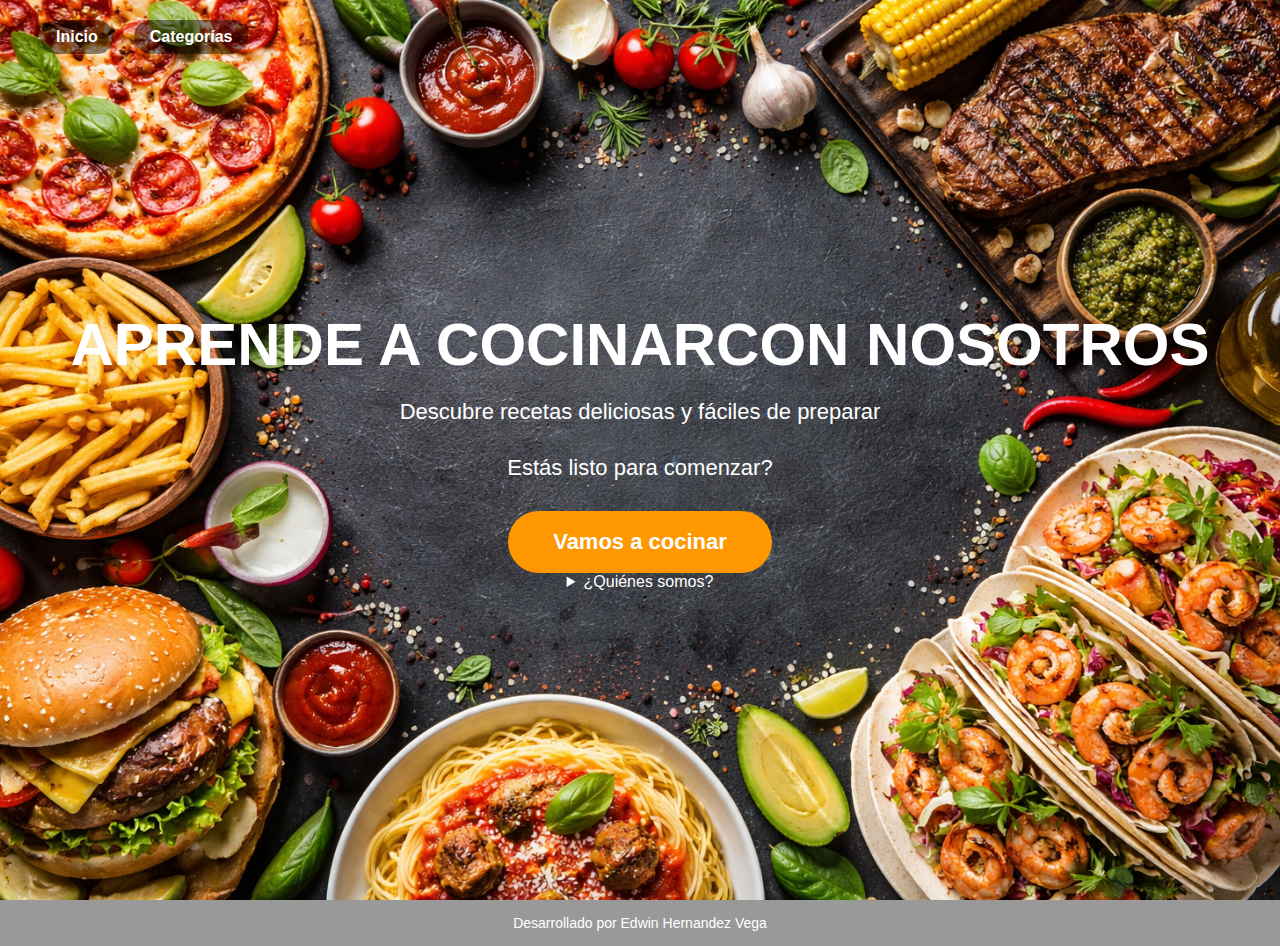
<file: index.html>
<!DOCTYPE html>
<html lang="es">
<head>
    <meta charset="UTF-8">
    <meta name="viewport" content="width=device-width, initial-scale=1.0">
    <title>Recetas</title>
    <link rel="stylesheet" href="styles.css">
</head>
<body>

<a href="#principal" class="skip-link">Saltar al contenido principal</a>

<nav class="nav-principal">
    <a href="index.html">Inicio</a>
    <a href="categorias.html">Categorías</a>
</nav>

<!-- SECCIÓN PRINCIPAL (PORTADA) -->
<div class="hero" id="principal">

    <h1>APRENDE A COCINARCON NOSOTROS</h1>

    <p>Descubre recetas deliciosas y fáciles de preparar</p>
    <p>Estás listo para comenzar?</p>

    <a href="categorias.html" class="btn">Vamos a cocinar</a>

    <!-- QUIÉNES SOMOS DENTRO DEL HERO -->
    <section class="quienes-somos">
        <details>
            <summary>¿Quiénes somos?</summary>

            <p>
                Somos una comunidad apasionada por la cocina, dedicada a compartir
                recetas fáciles, deliciosas y al alcance de todos.
            </p>

            <p>
                Nuestro objetivo es inspirarte a cocinar en casa y disfrutar
                cada preparación.
            </p>
        </details>
    </section>

</div>

<!-- FOOTER -->
<footer class="autor">
    <p>Desarrollado por Edwin Hernandez Vega</p>
</footer>

</body>
</html>
</file>
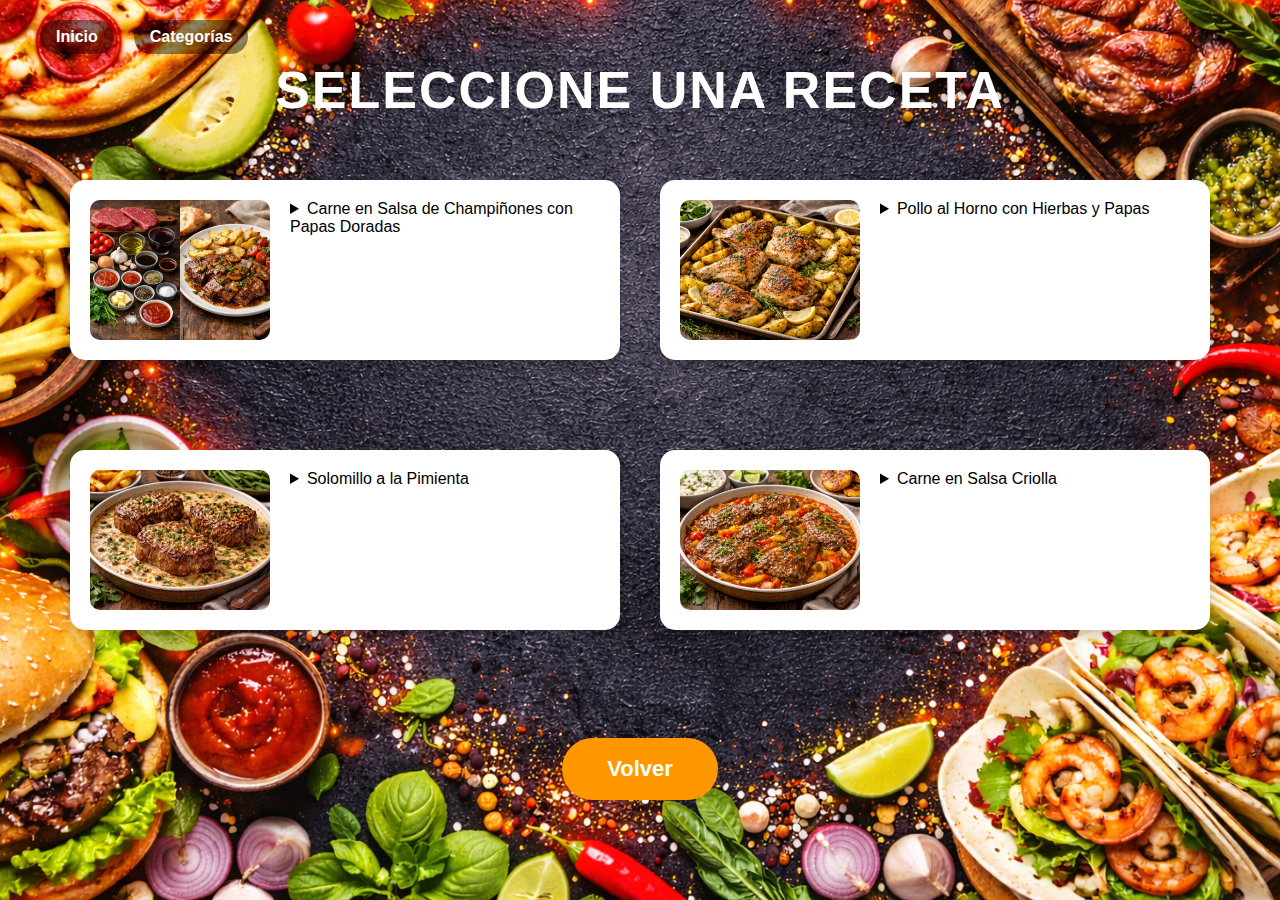
<file: CARNES.html>
<!DOCTYPE html>
<html lang="es">
<head>
    <meta charset="UTF-8">
    <meta name="viewport" content="width=device-width, initial-scale=1.0">
    <title>Recetas de Cocina</title>
    <link rel="stylesheet" href="styles.css">
</head>

<body>

<a href="#principal" class="skip-link">Saltar al contenido principal</a>

<nav class="nav-principal">
    <a href="index.html">Inicio</a>
    <a href="categorias.html">Categorías</a>
</nav>

<!-- CONTENEDOR GENERAL -->
<div class="pagina">

    <!-- SECCIÓN RECETAS (CON FONDO) -->
    <section class="recetas" id="principal">

        <h2>Seleccione una receta</h2>

        <!-- CONTENEDOR GRID -->
        <div class="recetas-grid">

            <!-- RECETA 1 -->
            <div class="receta-item">
                <img src="img/carne en salsa de champiñones.png" alt="Carne en salsa">

                <details>
                    <summary>Carne en Salsa de Champiñones con Papas Doradas</summary>

                    <div class="receta-contenido">

                        <div class="ingredientes">
                            <h4>🛒 Ingredientes</h4>

                            <p><strong>Para la carne:</strong></p>
                            <ul>
                                <li>4 filetes de carne de res</li>
                                <li>Sal y pimienta al gusto</li>
                                <li>2 cucharadas de aceite de oliva</li>
                                <li>2 cucharadas de mantequilla</li>
                                <li>2 dientes de ajo picados</li>
                            </ul>

                            <p><strong>Para la salsa:</strong></p>
                            <ul>
                                <li>1 taza de champiñones en rodajas</li>
                                <li>½ taza de caldo de res</li>
                                <li>½ taza de vino tinto</li>
                                <li>1 cucharada de salsa de soya</li>
                                <li>1 cucharada de harina</li>
                            </ul>
                        </div>

                        <div class="preparacion">
                            <h4>👨‍🍳 Preparación</h4>
                            <p><strong>1.</strong> Sazonar la carne con sal y pimienta.</p>
                            <p><strong>2.</strong> Sellar en sartén 3–4 minutos por lado.</p>
                            <p><strong>3.</strong> Sofreír ajo y champiñones.</p>
                            <p><strong>4.</strong> Agregar harina, caldo, vino y soya.</p>
                            <p><strong>5.</strong> Cocinar hasta espesar.</p>
                            <p><strong>6.</strong> Servir con papas doradas.</p>
                        </div>

                    </div>
                </details>
            </div>

            <!-- RECETA 2 -->
            <div class="receta-item">
                <img src="img/Pollo al Horno con Hierbas y Papas.png" alt="Pollo al horno">

                <details>
                    <summary>Pollo al Horno con Hierbas y Papas</summary>

                    <div class="receta-contenido">

                        <div class="ingredientes">
                            <h4>🛒 Ingredientes</h4>
                            <ul>
                                <li>1 pollo entero</li>
                                <li>4 papas en gajos</li>
                                <li>2 cucharadas de aceite de oliva</li>
                                <li>2 dientes de ajo</li>
                                <li>Romero y tomillo</li>
                                <li>Sal y pimienta</li>
                                <li>Jugo de 1 limón</li>
                            </ul>
                        </div>

                        <div class="preparacion">
                            <h4>👨‍🍳 Preparación</h4>
                            <p><strong>1.</strong> Precalentar horno a 200°C.</p>
                            <p><strong>2.</strong> Mezclar aceite, ajo y hierbas.</p>
                            <p><strong>3.</strong> Untar el pollo.</p>
                            <p><strong>4.</strong> Colocar papas alrededor.</p>
                            <p><strong>5.</strong> Hornear 45–60 min.</p>
                        </div>

                    </div>
                </details>
            </div>

            <!-- RECETA 3 -->
            <div class="receta-item">
                <img src="img/Solomillo a la Pimienta.png" alt="Solomillo a la Pimienta">

                <details>
                    <summary>Solomillo a la Pimienta</summary>

                    <div class="receta-contenido">

                        <div class="ingredientes">
                            <h4>🛒 Ingredientes</h4>
                            <ul>
                                <li>4 medallones de solomillo</li>
                                <li>Pimienta negra</li>
                                <li>1 taza de crema</li>
                                <li>½ taza de caldo</li>
                                <li>Mantequilla</li>
                                <li>Sal</li>
                            </ul>
                        </div>

                        <div class="preparacion">
                            <h4>👨‍🍳 Preparación</h4>
                            <p><strong>1.</strong> Cubrir carne con pimienta.</p>
                            <p><strong>2.</strong> Sellar en mantequilla.</p>
                            <p><strong>3.</strong> Agregar caldo y crema.</p>
                            <p><strong>4.</strong> Cocinar hasta espesar.</p>
                        </div>

                    </div>
                </details>
            </div>

            <!-- RECETA 4 -->
            <div class="receta-item">
                <img src="img/Carne en Salsa Criolla.png" alt="Carne en Salsa Criolla">

                <details>
                    <summary>Carne en Salsa Criolla</summary>

                    <div class="receta-contenido">

                        <div class="ingredientes">
                            <h4>🛒 Ingredientes</h4>
                            <ul>
                                <li>500g de carne</li>
                                <li>Cebolla</li>
                                <li>Tomate</li>
                                <li>Pimentón</li>
                                <li>Ajo</li>
                                <li>Caldo</li>
                                <li>Sal y pimienta</li>
                            </ul>
                        </div>

                        <div class="preparacion">
                            <h4>👨‍🍳 Preparación</h4>
                            <p><strong>1.</strong> Sofreír ajo.</p>
                            <p><strong>2.</strong> Dorar carne.</p>
                            <p><strong>3.</strong> Agregar vegetales.</p>
                            <p><strong>4.</strong> Cocinar 10 minutos.</p>
                        </div>

                    </div>
                </details>
            </div>

        </div>

        <div class="contenedor-boton">
            <a href="categorias.html" class="btn">Volver</a>
        </div>

    </section>

</div>

<script>
document.addEventListener("click", function(event) {
    document.querySelectorAll("details").forEach(function(receta) {
        if (!receta.contains(event.target)) {
            receta.removeAttribute("open");
        }
    });
});
</script>

</body>
</html>
</file>
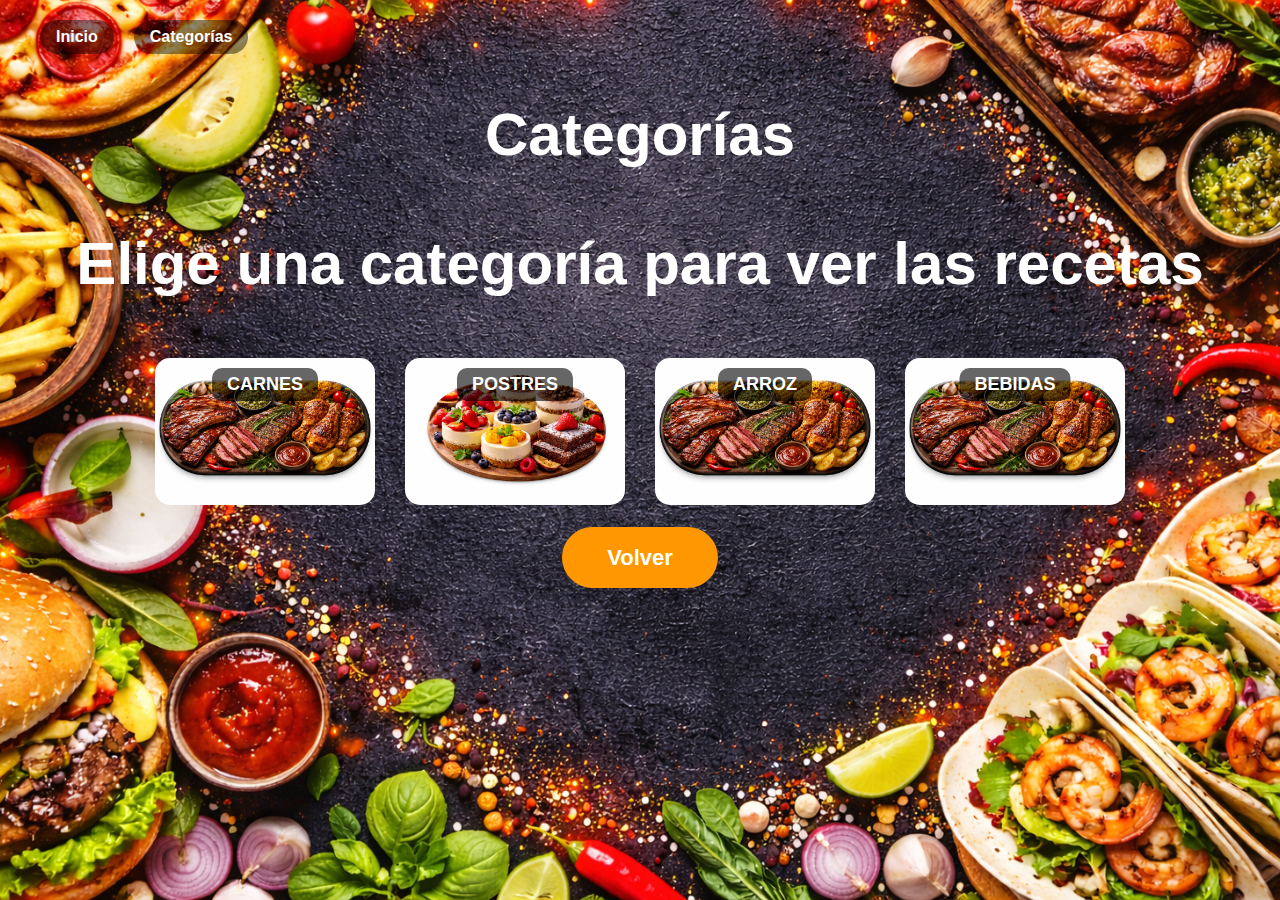
<file: categorias.html>
<!DOCTYPE html>
<html lang="es">
<head>
    <!-- Configuración de caracteres -->
    <meta charset="UTF-8">

    <!-- Hace que sea responsive en celulares -->
    <meta name="viewport" content="width=device-width, initial-scale=1.0">

    <!-- Título de la pestaña -->
    <title>Categorías</title>

    <!-- Enlace al archivo CSS -->
    <link rel="stylesheet" href="styles.css">
</head>

<body>

<a href="#principal" class="skip-link">Saltar al contenido principal</a>

<nav class="nav-principal">
    <a href="index.html">Inicio</a>
    <a href="categorias.html">Categorías</a>
</nav>

<!-- =========================
     SECCIÓN CATEGORÍAS
========================== -->
<section class="categorias" id="principal">

    <!-- Título principal -->
    <h1>Categorías</h1>

    <h2>Elige una categoría para ver las recetas</h2>

    <!-- Contenedor que activa FLEXBOX -->
    <div class="lista-categorias">

        <a href="CARNES.html" class="card">
            <img src="img/CARNE.png" alt="Carnes">
            <span>CARNES</span>
        </a>

        <a href="Postres.html" class="card">
            <img src="img/POSTRES.png" alt="Postres">
            <span>POSTRES</span>
        </a>

        <a href="#" class="card">
            <img src="img/CARNE.png" alt="Carnes">
            <span>ARROZ</span>
        </a>

        <a href="#" class="card">
            <img src="img/CARNE.png" alt="Carnes">
            <span>BEBIDAS</span>
        </a>

    </div>

    <section style="text-align:center; padding:40px;">
        <a href="index.html" class="btn">
            Volver
        </a>
    </section>

</section>

</body>
</html>
</file>
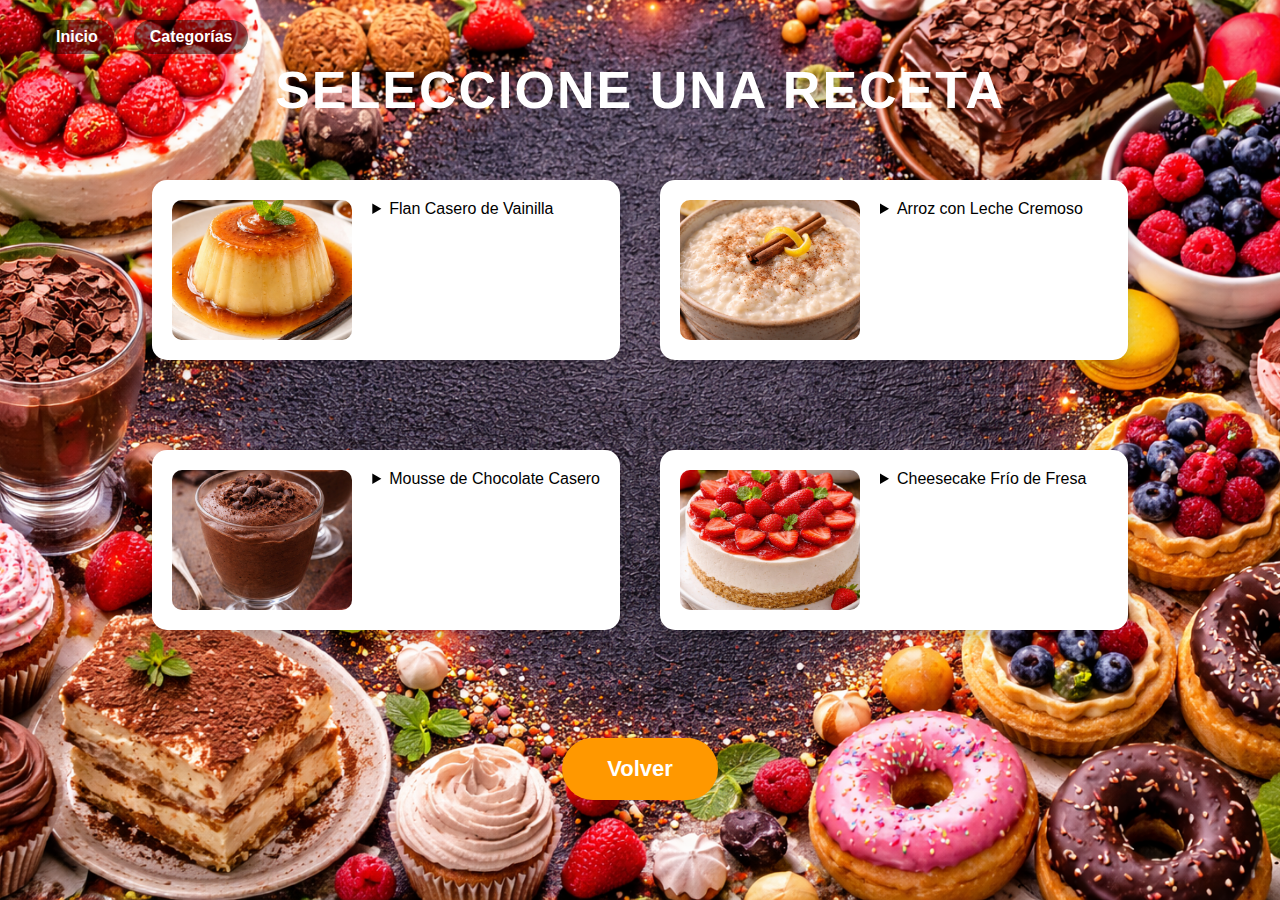
<file: Postres.html>
<!DOCTYPE html>
<html lang="es">
<head>
    <meta charset="UTF-8">
    <meta name="viewport" content="width=device-width, initial-scale=1.0">
    <title>Recetas de Cocina</title>
    <link rel="stylesheet" href="styles.css">
</head>

<body>

<a href="#principal" class="skip-link">Saltar al contenido principal</a>

<nav class="nav-principal">
    <a href="index.html">Inicio</a>
    <a href="categorias.html">Categorías</a>
</nav>

<!-- CONTENEDOR GENERAL -->
<div class="pagina">

    <!-- SECCIÓN RECETAS (CON FONDO) -->
    <section class="POSTRES" id="principal">

        <h1>Seleccione una receta</h1>

        <!-- CONTENEDOR GRID -->
        <div class="recetas-grid">

            <!-- RECETA 1 -->
            <div class="receta-item">
                <img src="img/Flan Casero de Vainilla.png" alt="Flan Casero de Vainilla">

                <details>
                    <summary>Flan Casero de Vainilla</summary>

                    <div class="receta-contenido">

                        <div class="ingredientes">
                            <h4>🛒 Ingredientes</h4>
                            <ul>
                                <li>1 taza de azúcar (para el caramelo)</li>
                                <li>1 lata de leche condensada</li>
                                <li>1 lata de leche evaporada</li>
                                <li>4 huevos</li>
                                <li>1 cucharadita de vainilla</li>
                            </ul>
                        </div>

                        <div class="preparacion">
                            <h4>👨‍🍳 Preparación</h4>
                            <p><strong>1.</strong> Derretir el azúcar hasta formar caramelo y cubrir el molde.</p>
                            <p><strong>2.</strong> Licuar leche condensada, leche evaporada, huevos y vainilla.</p>
                            <p><strong>3.</strong> Verter la mezcla en el molde caramelizado.</p>
                            <p><strong>4.</strong> Hornear a 180 °C a baño María por 50–60 minutos.</p>
                            <p><strong>5.</strong> Dejar enfriar, refrigerar y desmoldar.</p>
                        </div>

                    </div>
                </details>
            </div>

            <!-- RECETA 2 -->
            <div class="receta-item">
                <img src="img/ARROZ CON LEVHE.png" alt="Arroz con leche">

                <details>
                    <summary>Arroz con Leche Cremoso</summary>

                    <div class="receta-contenido">

                        <div class="ingredientes">
                            <h4>🛒 Ingredientes</h4>
                            <ul>
                                <li>1 taza de arroz</li>
                                <li>2 tazas de agua</li>
                                <li>1 litro de leche</li>
                                <li>½ taza de azúcar</li>
                                <li>1 rama de canela</li>
                                <li>1 cucharadita de vainilla</li>
                                <li>1 pizca de sal</li>
                                <li>Canela en polvo (opcional)</li>
                            </ul>
                        </div>

                        <div class="preparacion">
                            <h4>👨‍🍳 Preparación</h4>
                            <p><strong>1.</strong> Cocinar el arroz con el agua y la sal hasta que esté tierno.</p>
                            <p><strong>2.</strong> Agregar la leche y la rama de canela.</p>
                            <p><strong>3.</strong> Cocinar a fuego bajo, moviendo constantemente.</p>
                            <p><strong>4.</strong> Añadir el azúcar y la vainilla.</p>
                            <p><strong>5.</strong> Cocinar hasta que esté cremoso y servir.</p>
                        </div>

                    </div>
                </details>
            </div>

            <!-- RECETA 3 -->
            <div class="receta-item">
                <img src="img/Mousse de Chocolate Casero (Sin Horno).png" alt="Mousse de Chocolate">

                <details>
                    <summary>Mousse de Chocolate Casero</summary>

                    <div class="receta-contenido">

                        <div class="ingredientes">
                            <h4>🛒 Ingredientes</h4>
                            <ul>
                                <li>200 g de chocolate semi amargo</li>
                                <li>1 taza de crema para batir</li>
                                <li>2 claras de huevo</li>
                                <li>2 cucharadas de azúcar</li>
                                <li>1 pizca de sal</li>
                                <li>Chocolate rallado o cacao (decorar)</li>
                            </ul>
                        </div>

                        <div class="preparacion">
                            <h4>👨‍🍳 Preparación</h4>
                            <p><strong>1.</strong> Derretir el chocolate y dejar entibiar.</p>
                            <p><strong>2.</strong> Batir la crema hasta que esté firme.</p>
                            <p><strong>3.</strong> Batir las claras con la sal y el azúcar a punto de nieve.</p>
                            <p><strong>4.</strong> Mezclar el chocolate con las claras suavemente.</p>
                            <p><strong>5.</strong> Incorporar la crema con movimientos envolventes.</p>
                            <p><strong>6.</strong> Refrigerar mínimo 2 horas antes de servir.</p>
                        </div>

                    </div>
                </details>
            </div>

            <!-- RECETA 4 -->
            <div class="receta-item">
                <img src="img/Cheesecake Frio de Fresa.png" alt="Cheesecake frío de fresa">

                <details>
                    <summary>Cheesecake Frío de Fresa</summary>

                    <div class="receta-contenido">

                        <div class="ingredientes">
                            <h4>🛒 Ingredientes</h4>
                            <ul>
                                <li>200 g de galletas tipo María</li>
                                <li>100 g de mantequilla derretida</li>
                                <li>300 g de queso crema</li>
                                <li>1 taza de crema para batir</li>
                                <li>½ taza de azúcar</li>
                                <li>1 cucharadita de vainilla</li>
                                <li>Fresas para decorar</li>
                            </ul>
                        </div>

                        <div class="preparacion">
                            <h4>👨‍🍳 Preparación</h4>
                            <p><strong>1.</strong> Triturar las galletas y mezclar con la mantequilla.</p>
                            <p><strong>2.</strong> Presionar la mezcla como base en un molde.</p>
                            <p><strong>3.</strong> Batir queso crema, azúcar y vainilla.</p>
                            <p><strong>4.</strong> Incorporar la crema batida suavemente.</p>
                            <p><strong>5.</strong> Refrigerar 4 horas y decorar con fresas.</p>
                        </div>

                    </div>
                </details>
            </div>

        </div>

        <div class="contenedor-boton">
            <a href="categorias.html" class="btn">Volver</a>
        </div>

    </section>

</div>

<script>
document.addEventListener("click", function(event) {
    document.querySelectorAll("details").forEach(function(receta) {
        if (!receta.contains(event.target)) {
            receta.removeAttribute("open");
        }
    });
});
</script>

</body>
</html>
</file>
<file: styles.css>
/* =========================
   RESET GENERAL
========================= */
* {
  margin: 0;
  padding: 0;
  box-sizing: border-box;
}

body {
  font-family: Arial, Helvetica, sans-serif;
}

/* =========================
   HERO (PRIMERA SECCIÓN)
========================= */
.hero {
  background-image: url("img/comida.png");
  background-size: cover;
  background-position: center;
  background-repeat: no-repeat;

  min-height: 100vh;

  display: flex;
  flex-direction: column;
  justify-content: center;
  align-items: center;

  padding: 20px;
  color: white;
  text-align: center;

  position: relative;
}

.hero h1 {
  font-size: 60px;
  margin-bottom: 20px;
}

.hero p {
  font-size: 22px;
  max-width: 500px;
  margin-bottom: 30px;
}

/* =========================
   BOTÓN GENERAL
========================= */
.btn {
  text-decoration: none;
  background-color: #ff9800;
  color: white;
  padding: 18px 45px;
  font-size: 22px;
  border-radius: 40px;
  font-weight: bold;
  transition: 0.3s;
}

.btn:hover {
  background-color: #ee6f08;
}

/* =========================
   NAVEGACIÓN
========================= */
.nav-principal {
  position: absolute;
  top: 20px;
  left: 40px;

  display: flex;
  gap: 20px;
  z-index: 10;
}

.nav-principal a {
  color: #fff;
  text-decoration: none;
  font-weight: bold;
  background: rgba(0, 0, 0, 0.45);
  padding: 8px 16px;
  border-radius: 20px;
}

/* =========================
   ACCESIBILIDAD
========================= */
.skip-link {
  position: absolute;
  top: -40px;
  left: 10px;
  background: #000;
  color: #fff;
  padding: 10px;
  text-decoration: none;
  z-index: 1000;
}

.skip-link:focus {
  top: 10px;
}

/* =========================
   SECCIÓN CATEGORÍAS
========================= */
.categorias {
  background-image: url("img/fondo dos.png");
  background-size: cover;
  background-position: center;
  background-repeat: no-repeat;

  min-height: 100vh;
  padding: 100px 40px;
  text-align: center;
  color: white;
}

.categorias h1,
.categorias h2 {
  font-size: 60px;
  margin-bottom: 60px;
}

.lista-categorias {
  display: flex;
  justify-content: center;
  gap: 30px;
  flex-wrap: wrap;
  max-width: 1200px;
  margin: 0 auto;
}

.card {
  position: relative;
  width: 220px;
  text-decoration: none;
  transition: transform 0.3s ease;
}

.card img {
  width: 100%;
  border-radius: 15px;
  display: block;
}

.card span {
  position: absolute;
  top: 10px;
  left: 50%;
  transform: translateX(-50%);
  color: white;
  font-weight: bold;
  font-size: 18px;
  background: rgba(0,0,0,0.6);
  padding: 6px 15px;
  border-radius: 10px;
}

/* =========================
   SECCIÓN RECETAS (CARNES)
========================= */
.recetas {
  background-image: url("img/fondo dos.png");
  background-size: cover;
  background-position: center;
  background-repeat: no-repeat;

  min-height: 100vh;
  display: flex;
  flex-direction: column;
  padding: 60px 40px;
}

.recetas h2 {
  text-align: center;
  color: white;
  margin-bottom: 60px;
  font-size: 52px;
  font-weight: 800;
  text-transform: uppercase;
  letter-spacing: 2px;
}

/* =========================
   SECCIÓN RECETAS (POSTRES)
========================= */
.POSTRES {
  background-image: url("img/FONDO POSTRES.png");
  background-size: cover;
  background-position: center;
  background-repeat: no-repeat;

  min-height: 100vh;
  display: flex;
  flex-direction: column;
  padding: 60px 40px;
}

/* =========================
   GRID RECETAS
========================= */
.recetas-grid {
  display: grid;
  grid-template-columns: repeat(2, 1fr);
  gap: 40px;
  max-width: 1200px;
  margin: 0 auto;
  justify-items: center;
}

/* =========================
   TARJETA RECETA
========================= */
.receta-item {
  background: white;
  width: 100%;
  max-width: 550px;
  display: flex;
  align-items: flex-start;
  gap: 20px;
  padding: 20px;
  border-radius: 15px;
  box-shadow: 0 5px 15px rgba(0,0,0,0.2);
  margin-bottom: 50px;
}

.receta-item img {
  width: 180px;
  height: 140px;
  object-fit: cover;
  border-radius: 10px;
}

/* =========================
   BOTÓN VOLVER
========================= */
.contenedor-boton {
  margin-top: auto;
  padding: 40px 0;
  display: flex;
  justify-content: center;
}

/* =========================
   AUTOR
========================= */
.autor {
  text-align: center;
  padding: 15px;
  font-size: 14px;
  color: #fff;
  background: rgba(0, 0, 0, 0.4);
}

/* =========================================
   ARREGLO FINAL
  
========================================= */
.POSTRES h1 {
  text-align: center;
  color: white;
  margin-bottom: 60px;
  font-size: 52px;
  font-weight: 800;
  text-transform: uppercase;
  letter-spacing: 2px;
  background: none;
}
</file>
